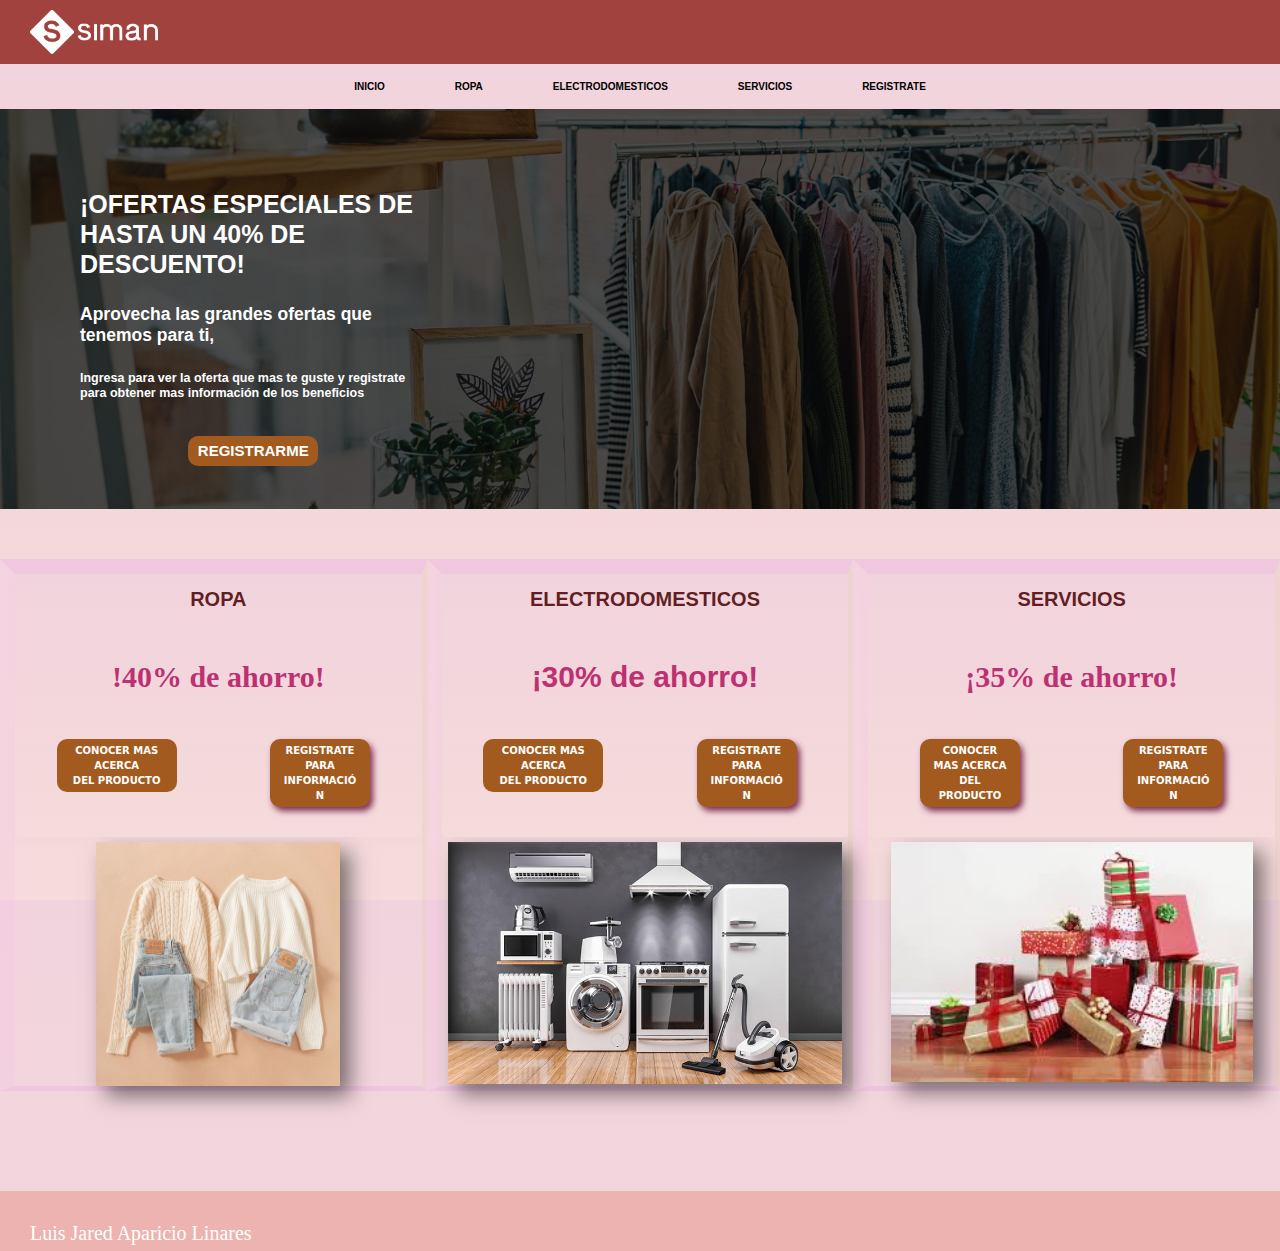
<file: index.html>
<!DOCTYPE html>
<html lang="en">

<head>
    <meta charset="UTF-8">
    <meta name="viewport" content="width=device-width, initial-scale=1.0">
    <link rel="stylesheet" href="/css/style.css">
    <link href="https://cdn.jsdelivr.net/npm/bootstrap@5.3.3/dist/css/bootstrap.min.css" rel="stylesheet"
        integrity="sha384-QWTKZyjpPEjISv5WaRU9OFeRpok6YctnYmDr5pNlyT2bRjXh0JMhjY6hW+ALEwIH" crossorigin="anonymous">



    <title>SIMAN</title>
</head>

<body>
    <header class="bebas-neue-regular ">
        <div class="head">
            <a href="/index.html">
                <img class="logo" src="/IMAGENES/Logo-siman-nuevo-b.png" alt="">
            </a>
        </div>

        <div class="navegacion">
            <nav class=" nav-bar navbar navbar-expand-lg">

                <div class="navbar-nav montserrat">
                    <a class="nav-link active" aria-current="page" href="/index.html">INICIO</a>
                    <a class="nav-link" href="/pagina2.html">ROPA</a>
                    <a class="nav-link" href="/pagina3.html">ELECTRODOMESTICOS</a>
                    <a class="nav-link" href="/pagina4.html">SERVICIOS</a>
                    <a class="nav-link" href="/pagina1.html">REGISTRATE</a>
                </div>

            </nav>
        </div>

        <div class="baner">
            <div class="baner-contenido contenido-header">
                <section class="titulos-header">
                    <h1 class="titulo-mayor montserrat">¡OFERTAS ESPECIALES DE HASTA UN 40% DE DESCUENTO!</h1>

                    <h3 class="titulo-medio montserrat">Aprovecha las grandes ofertas que tenemos para ti,</h3>

                    <h5 class="titulo-menor montserrat">Ingresa para ver la oferta que mas te guste y registrate para
                        obtener
                        mas
                        información de los
                        beneficios
                    </h5>



                    <div class="boton-header">
                        <a type="button" class="btn btn-warning boton3 montserrat btmm"
                            href="/pagina1.html">Registrarme</a>
                    </div>

                </section>
            </div>
        </div>

    </header>

    <main>

        <div class="contenido-principal">
            <!--Primer articulo (Ropa)-->
            <!--Primera seccion del articulo-->
            <article class="articulo fila">
                <div>
                    <div>
                        <div class="card-title card">
                            <section class="titulo-article kanit-regular">
                                <p class="montserrat">ROPA</p>
                            </section>

                            <section class="texto1 bebas-neue-regular">
                                <p class="dancing-script-uniquifier">!40% de ahorro!</p>
                            </section>
                            <div class="botones-div">
                                <section class="botones">
                                    <a href="/pagina2.html" type="button" class="btn btn-warning boton2">Conocer mas
                                        acerca<br> del
                                        producto</a>
                                </section>

                                <section class="botones">
                                    <a href="/pagina1.html" type="button" class="btn btn-warning boton1">Registrate
                                        para<br>información
                                    </a>
                                </section>
                            </div>
                        </div>
                        <section class="img">
                            <img class="imagen sombra-imagen" src="/IMAGENES/ropaa.jpg" alt="">
                        </section>
                    </div>


                    <!-- Segunda seccion del article-->

                    <!--<div class="col-4">

                        <section>
                            <h2>OFERTAS</h2>
                        </section>

                        <section>

                            <section>
                                <p>imagen</p>
                            </section>

                            <section>
                                <p>Obten un 50% porciento de descuento en ropa de verano</p>
                            </section>

                        </section>

                        <section>

                            <section>
                                <p>imagen</p>
                            </section>

                            <section>
                                <p>Obten un hasta 40% en ropa para bebé</p>
                            </section>

                        </section>

                        <section>

                            <section>
                                <p>imagen</p>
                            </section>

                            <section>
                                <p>Obten un descuento de 20% de descuento en ropa de oficina al registrate durante el
                                    mes de
                                    agosto </p>
                            </section>

                        </section>
                    </div>
                </div>-->

            </article>

            <!--Segundo articulo (Electrodomesticos)-->
            <!--Primera seccion del articulo-->
            <article class="articulo fila">
                <div>
                    <div>
                        <div class="card-title card">
                            <section class="titulo-article kanit-regular">
                                <p class="montserrat">ELECTRODOMESTICOS</p>
                            </section>

                            <section class="texto1 bebas-neue-regular">
                                <p class="montserrat">¡30% de ahorro!</p>
                            </section>
                            <div class="botones-div">
                                <section class="botones">
                                    <a href="/pagina3.html" type="button" class="btn btn-warning boton2">Conocer mas
                                        acerca<br> del
                                        producto</a>
                                </section>

                                <section class="botones">
                                    <a href="/pagina1.html" type="button" class="btn btn-warning boton1">Registrate
                                        para<br>
                                        información
                                    </a>
                                </section>
                            </div>
                        </div>
                        <section class="img">
                            <img class="imagen2 sombra-imagen" src="/IMAGENES/cuidado-electrodomesticos.jpg" alt="">
                        </section>
                    </div>

                    <!-- Segunda seccion del article-->

                    <!--  <div class="col-4">

                        <section>
                            <h2>OFERTAS</h2>
                        </section>

                        <section>

                            <section>
                                <p>imagen</p>
                            </section>

                            <section>
                                <p>Obten un 50% porciento de descuento en ropa de verano</p>
                            </section>

                        </section>

                        <section>

                            <section>
                                <p>imagen</p>
                            </section>

                            <section>
                                <p>Obten un hasta 40% en ropa para bebé</p>
                            </section>

                        </section>

                        <section>

                            <section>
                                <p>imagen</p>
                            </section>

                            <section>
                                <p>Obten un descuento de 20% de descuento en ropa de oficina al registrate durante el
                                    mes de
                                    agosto </p>
                            </section>

                        </section>
                    </div>
                </div>-->

            </article>

            <!--Tercer articulo (Zapatos)-->
            <!--Primera seccion del articulo-->
            <article class="articulo fila">
                <div>
                    <div>
                        <div class="card-title card">

                            <section class="titulo-article kanit-regular">
                                <p class="montserrat"> SERVICIOS</p>
                            </section>

                            <section class="texto1 bebas-neue-regular">
                                <p class="dancing-script-uniquifier">¡35% de ahorro! </p>
                            </section>
                            <div class="botones-div">
                                <section class="botones">
                                    <a href="/pagina4.html" type="button" class="btn btn-warning boton1">Conocer mas
                                        acerca<br>del
                                        producto</a>
                                </section>

                                <section class="botones">
                                    <a href="/pagina1.html" type="button" class="btn btn-warning boton1">Registrate
                                        para<br>información
                                    </a>
                                </section>
                            </div>
                        </div>


                        <section class="img">
                            <img class="imagen3 sombra-imagen" src="/IMAGENES/images.jfif" alt="">
                        </section>
                    </div>

                    <!-- Segunda seccion del article-->

                    <!--  <div class="col-4">

                        <section>
                            <h2>OFERTAS</h2>
                        </section>

                        <section>

                            <section>
                                <p>imagen</p>
                            </section>

                            <section>
                                <p>Obten un 50% porciento de descuento en ropa de verano</p>
                            </section>

                        </section>

                        <section>

                            <section>
                                <p>imagen</p>
                            </section>

                            <section>
                                <p>Obten un hasta 40% en ropa para bebé</p>
                            </section>

                        </section>

                        <section>

                            <section>
                                <p>imagen</p>
                            </section>

                            <section>
                                <p>Obten un descuento de 20% de descuento en ropa de oficina
                                    al registrate durante el
                                    mes de
                                    agosto </p>
                            </section>

                        </section>
                    </div>
                </div>-->
            </article>
        </div>

    </main>

    <footer>
        <h2 class="footerr">Luis Jared Aparicio Linares</h2>
    </footer>

    <script src="https://cdn.jsdelivr.net/npm/bootstrap@5.3.3/dist/js/bootstrap.bundle.min.js"
        integrity="sha384-YvpcrYf0tY3lHB60NNkmXc5s9fDVZLESaAA55NDzOxhy9GkcIdslK1eN7N6jIeHz"
        crossorigin="anonymous"></script>
</body>



</html>
</file>
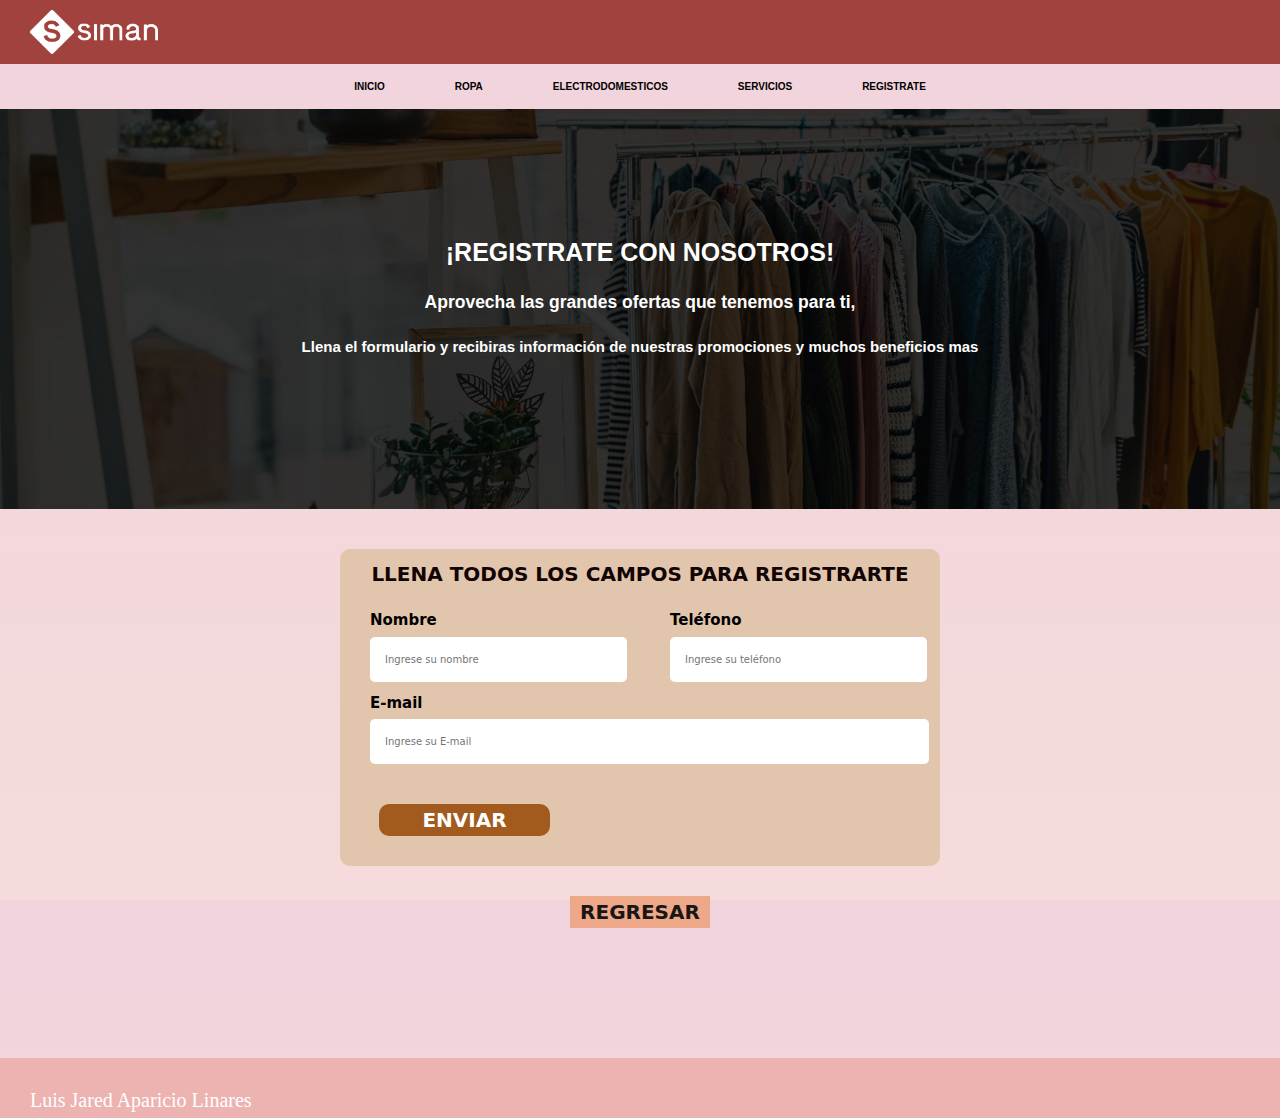
<file: pagina1.html>
<!DOCTYPE html>
<html lang="en">

<head>
    <meta charset="UTF-8">
    <meta name="viewport" content="width=device-width, initial-scale=1.0">
    <link rel="stylesheet" href="/css/style2.css">
    <link href="https://cdn.jsdelivr.net/npm/bootstrap@5.3.3/dist/css/bootstrap.min.css" rel="stylesheet"
        integrity="sha384-QWTKZyjpPEjISv5WaRU9OFeRpok6YctnYmDr5pNlyT2bRjXh0JMhjY6hW+ALEwIH" crossorigin="anonymous">



    <title>SIMAN</title>
</head>

<body>
    <header class="bebas-neue-regular ">
        <div class="head">
            <a href="/index.html">
                <img class="logo" src="/IMAGENES/Logo-siman-nuevo-b.png" alt="">
            </a>
        </div>

        <div class="navegacion">
            <nav class=" nav-bar navbar navbar-expand-lg">
                
                    <div class="navbar-nav montserrat">
                        <a class="nav-link active" aria-current="page" href="/index.html">INICIO</a>
                        <a class="nav-link" href="/pagina2.html">ROPA</a>
                        <a class="nav-link" href="/pagina3.html">ELECTRODOMESTICOS</a>
                        <a class="nav-link" href="/pagina4.html">SERVICIOS</a>
                        <a class="nav-link" href="/pagina1.html">REGISTRATE</a>
                    </div>

              </nav>
        </div>

        <div class="baner">
            <div class="baner-contenido contenido-header">
                <section class="titulos-header">
                    <h1 class="titulo-mayor montserrat ">¡REGISTRATE CON NOSOTROS!</h1>

                    <h3 class="titulo-medio montserrat">Aprovecha las grandes ofertas que tenemos para ti,</h3>

                    <h4 class="titulo-menor montserrat">Llena el formulario y recibiras información de nuestras
                        promociones y
                        muchos beneficios mas

                    </h4>
                </section>
            </div>
        </div>

    </header>

    <main>

        <form class="formulario">
            <fieldset>
                <legend>Llena todos los campos para registrarte</legend>
                <div class="contenedor-campo">
                    <div class="campo">
                        <label>Nombre</label>
                        <input type="text" placeholder="Ingrese su nombre">
                    </div>

                    <div class="campo">
                        <label>Teléfono</label>
                        <input type="text" placeholder="Ingrese su teléfono">
                    </div>

                    <div class="campo campo-email">
                        <label>E-mail</label>
                        <input type="text" placeholder="Ingrese su E-mail">
                    </div>
                </div>

                <div class="enviar">
                    <input class="btn-warning " type="submit" value="enviar">
                </div>
            </fieldset>
        </form>

        <div class="enviar2 retorno">
            <a href="/index.html">
                <input class="btn-warning2 " type="submit" value="Regresar">
            </a>
        </div>
    </main>

    <footer>
        <h2 class="footerr">Luis Jared Aparicio Linares</h2>
    </footer>

    <script src="https://cdn.jsdelivr.net/npm/bootstrap@5.3.3/dist/js/bootstrap.bundle.min.js"
        integrity="sha384-YvpcrYf0tY3lHB60NNkmXc5s9fDVZLESaAA55NDzOxhy9GkcIdslK1eN7N6jIeHz"
        crossorigin="anonymous"></script>
</body>



</html>
</file>
<file: css/style.css>
/**Fuentes---------------------------------------------------------------------**/

.kanit-regular {
    font-family: "Kanit", sans-serif;
    font-weight: 400;
    font-style: normal;
}

.bebas-neue-regular {
    font-family: "Bebas Neue", sans-serif;
    font-weight: bold;
    font-size: 3rem;
    font-style: normal;
    color: rgb(189, 49, 114);
}



.dancing-script-uniquifier {
    font-family: "Dancing Script", cursive;
    font-optical-sizing: auto;
    font-weight: weight;
    font-style: normal;
}

.montserrat {
    font-family: "Montserrat", sans-serif;
    font-optical-sizing: auto;
    font-weight: 700 !important;
    font-style: normal;
}







/**General------------------------------------------------------------------**/

html {
    box-sizing: border-box;
    font-size: 62.5%;
    scroll-snap-type: y mandatory;
    margin: 0;
    padding: 0;
    height: 100%;




}

body {
    margin: 0;
    padding: 0;
    width: 100;
    height: 100%;
    font-size: 16px;

    background: linear-gradient(to bottom, #f1d3dd, #f5dbdb);

}


*,
*:before,
*:after {
    box-sizing: inherit;
}

/**header-------------------------------------------------------------------------------------------**/


.baner {
    background-image: url(/IMAGENES/ropa\ background.jpg);
    background-size: cover;
    background-position: center;
    background-repeat: no-repeat;
    width: 100%;
    height: 40rem;
    position: relative;
}


.baner-contenido {
    position: absolute;
    background-color: rgb(0, 0, 0, .7);
    width: 100%;
    height: 100%;
}

.head {

    background-color: #A1423E;
    padding-bottom: 0rem;

}

.nav-bar {
    color: black !important;
    font-size: 1rem;


}



.navbar-nav {

    margin: 0 auto;
}
.navbar-nav a {
    display: block;
    color: white;
    text-decoration: none;
    padding: 10px 20px;
    transition: box-shadow 0.3s ease;
}

.navbar-nav a:hover {
    box-shadow: 0 15px 8px rgba(78, 10, 92, 0.3);
    border-radius: 4px;
    background-color: #f5dbdb;
    font-size: 1.01rem;
}


@media (min-width: 768px) {
    .navbar-nav {
        display: flex !important;
        flex-direction: row !important;
        margin: 0 auto;
    }

}


.nav-link {
    color: black !important;
    margin: 0 3rem 0 3rem;
    text-align: center;

}

.logo {
    width: 10%;
    height: 10%;
    margin-top: 1rem;
    margin-left: 3rem;
    margin-bottom: 1rem;
}

.btn-warning {
    color: white !important;
    font-weight: 600 !important;
    font-size: 1rem !important;
    text-align: center !important;
    border-radius: 1rem !important;
    padding-left: 1rem !important;
    padding-right: 1rem !important;
    text-transform: uppercase !important;
    margin-bottom: 3rem !important;
    margin-left: 0rem !important;
    background-color: rgb(163, 90, 30) !important;
    border: none !important;
    margin-top: 3rem;
}



/**Media 900px--------------**/


@media (min-width: 900px) {
    .logo {
        width: 10%;
        height: 10%;
        margin-top: 1rem;
        margin-left: 3rem;
        margin-bottom: 1rem;
    }

    .boton2 {
        width: 12rem;
    }

    footer {

        background-color: #ecb3b1;
        height: 3rem;
        margin-top: 30rem;
        padding: 3rem;
        width: 100%;
    }

}

/**Media 768px----------------**/

@media (min-width: 768px) {

    .logo {
        width: 10%;
        height: 10%;
        margin-top: 1rem;
        margin-left: 3rem;
        margin-bottom: 1rem;
    }

    .titulos-header {
        display: flex;
        width: 40%;
        margin-top: 6rem;
        margin-left: 8rem;
        flex-direction: column;
        justify-content: center;
    }

    .boton1 {
        width: 10rem;
    }

    footer {

        background-color: #ecb3b1;
        height: 3rem;
        margin-top: 10rem;
        padding: 3rem;
        width: 100%;
    }
}

/**Media 1200----------------**/
@media (min-width: 1200px) {

    .logo {
        width: 10%;
        height: 10%;
        margin-top: 1rem;
        margin-left: 3rem;
        margin-bottom: 1rem;
    }

    .titulos-header {
        display: flex;
        width: 27%;
        margin-top: 8rem;
        margin-left: 8rem;
        flex-direction: column;
        justify-content: center;
    }

}

.titulo-mayor {

    color: white;
    font-weight: bold;
    height: auto;
    text-align: start;
}

.titulo-medio {
    height: auto;
    margin-top: 2rem;
    color: white;
    text-align: start;

}

.titulo-menor {
    height: auto;
    margin-top: 2rem;
    text-align: start;
    color: white;
    font-weight: lighter;

}

.boton-header {
    text-align: center;
    height: auto;
}

/**Media 150px-767px----------------**/

@media (min-width: 150px) and (max-width:767px) {

    .logo {
        width: 20%;
        height: 10%;
        margin-top: 1rem;
        margin-left: 3rem;
        margin-bottom: 1rem;
    }

    .titulos-header {
        display: flex;
        flex-direction: column;
        align-items: center !important;
        width: 55%;
        margin-left: 23%;
        margin-top: 6rem;
    }

    .titulo-mayor {

        color: white;
        font-weight: bold;
        height: auto;
        text-align: center;
    }

    .titulo-medio {
        height: auto;
        margin-top: 2rem;
        color: white;
        text-align: center;

    }

    .titulo-menor {
        height: auto;
        margin-top: 2rem;
        text-align: start;
        color: white;
        font-weight: lighter;
        text-align: center;

    }

    .boton-header {
        text-align: center;
        height: auto;
    }

}




/**Body---------------------------------------------------------------------**/

@media (min-width: 768px) {


    .fila {
        width: 100%;
        border-left: 15px solid #fac1ee3a;
        border-right: 5px solid #e2c9ac3a;
        border-top: 15px solid #e994ec3a;
        border-bottom: 5px solid #e994ec3a;
    }
}

.boton2:hover {
    background-color: #e98145 !important;

    font-weight: bold !important;
}

.boton1:hover {
    background-color: #e98145 !important;
    font-weight: bold !important;
}

.btmm:hover {
    background-color: #e98145 !important;
    font-weight: bold !important;
    text-align: center;
    font-size: 1.5rem !important;
}

.contenido-principal {
    display: grid;
    grid-template-columns: repeat(3, 1fr);

}

.articulo {
    margin-top: 5rem;
    text-align: center;
}

.botones-div {
    display: grid;
    grid-template-columns: repeat(2, 1fr);
}

.titulo-article {
    text-align: center !important;
    font-size: 2rem;
    font-weight: 900;
    margin-bottom: 3rem;
    color: rgba(78, 5, 5, 0.884);
    width: auto;
}

.imagen {
    width: 60%;
    text-align: center;
}

.imagen2 {
    width: 97%;
    text-align: center;
}

.imagen3 {
    width: 89%;
    text-align: center;
}

.sombra-imagen {

    height: auto;
    box-shadow: 10px 10px 20px rgba(0, 0, 0, 0.5);
}

.boton3 {
    width: 13rem;
    height: 3rem;
    font-size: 1.5rem !important;
}

/**Media body 150px a 767px----------------------**/

@media (min-width: 150px) and (max-width:767px) {

    .contenido-principal {
        display: flex;
        flex-direction: column;

    }

    .articulo {
        margin-top: 5rem;
        text-align: center;
    }

    .botones-div {
        display: grid;
        grid-template-columns: repeat(2, 1fr);
    }

    .titulo-article {
        text-align: center !important;
        font-size: 2rem;
        font-weight: 900;
        margin-bottom: 3rem;
        color: rgba(78, 5, 5, 0.884);
        width: auto;
    }

    .imagen {
        width: 60%;
        text-align: center;
    }

    .imagen2 {
        width: 97%;
        text-align: center;
    }

    .imagen3 {
        width: 89%;
        text-align: center;
    }

    .sombra-imagen {

        height: auto;
        box-shadow: 10px 10px 20px rgba(0, 0, 0, 0.5);
    }

    .boton3 {
        width: 13rem;
        height: 3rem;
        font-size: 1.5rem !important;
    }

    .fila {
        padding: 5rem;
        margin-top: 4rem;
        width: 100%;
        border-bottom: 10px solid #e994ec3a;
        /
    }

    .fila:last-child {
        border-bottom: none;

    }

    footer {

        background-color: #ecb3b1;
        height: 3rem;
        margin-top: 10rem;
        padding: 3rem;
        width: 100%;
    }

    .footerr {
        color: white;
        margin: 0 auto;
        font-family: cursive;
    }

}

.card-title {
    padding-top: 1rem !important;
    padding-left: 0rem !important;
    margin-top: 0 !important;
    background: linear-gradient(to bottom, #f1d3dd, #f5dbdb) !important;
    border: none !important;
    box-shadow: 0 4px 8px rgba(233, 200, 220, 0.2);
}

.boton1,
.boton2 .btmm {
    box-shadow: 3px 4px 6px rgba(95, 4, 50, 0.8);
    /* Sombra del botón */
    transition: box-shadow 0.3s ease;
}

.footerr {
    color: white;
    margin: 0 auto;
    font-family: cursive;

}
</file>
<file: css/style2.css>
/**Fuentes---------------------------------------------------------------------**/

.kanit-regular {
    font-family: "Kanit", sans-serif;
    font-weight: 400;
    font-style: normal;
}

.bebas-neue-regular {
    font-family: "Bebas Neue", sans-serif;
    font-weight: bold;
    font-size: 3rem;
    font-style: normal;
    color: rgb(189, 49, 114);
}

.montserrat {
    font-family: "Montserrat", sans-serif !important;
    font-optical-sizing: auto;
    font-weight: 700 !important;
    font-style: normal;
}





/**General------------------------------------------------------------------**/

html {
    box-sizing: border-box;
    font-size: 62.5%;
    scroll-snap-type: y mandatory;
    margin: 0;
    padding: 0;
    height: 100%;

}

body {
    margin: 0;
    padding: 0;
    width: 100;
    height: 100%;
    font-size: 16px;

    background: linear-gradient(to bottom, #f1d3dd, #f5dbdb);

}


*,
*:before,
*:after {
    box-sizing: inherit;
}

/**header-------------------------------------------------------------------------------------------**/


.baner {
    background-image: url(/IMAGENES/ropa\ background.jpg);
    background-size: cover;
    background-position: center;
    background-repeat: no-repeat;
    width: 100%;
    height: 40rem;
    position: relative;

}


.baner-contenido {
    position: absolute;
    background-color: rgb(0, 0, 0, .8);
    width: 100%;
    height: 100%;
}

.head {
    background-color: #A1423E;
    padding-bottom: 0rem;

}


.nav-bar {
    color: black !important;
    font-size: 1rem;


}



.navbar-nav {

    margin: 0 auto;
}

.navbar-nav a {
    display: block;
    color: white;
    text-decoration: none;
    padding: 10px 20px;
    transition: box-shadow 0.3s ease;
}

.navbar-nav a:hover {
    box-shadow: 0 15px 8px rgba(78, 10, 92, 0.3);
    border-radius: 4px;
    background-color: #f5dbdb;
    font-size: 1.01rem;
}


@media (min-width: 768px) {
    .navbar-nav {
        display: flex !important;
        flex-direction: row !important;
        margin: 0 auto;
    }

}

.nav-link {
    color: black !important;
    margin: 0 3rem 0 3rem;
    text-align: center;

}


.logo {
    width: 10%;
    height: 10%;
    margin-top: 1rem;
    margin-left: 3rem;
    margin-bottom: 1rem;
}

.btn-warning {
    color: white !important;
    font-weight: 600 !important;
    font-size: 2rem !important;
    text-align: center !important;
    border-radius: 1rem !important;
    padding-left: 1rem !important;
    padding-right: 1rem !important;
    text-transform: uppercase !important;
    margin-bottom: 3rem !important;
    margin-left: 0rem !important;
    background-color: rgb(163, 90, 30) !important;
    border: none !important;
    margin-top: 3rem;
}


/**Media 900px--------------**/


@media (min-width: 900px) {
    .logo {
        width: 10%;
        height: 10%;
        margin-top: 1rem;
        margin-left: 3rem;
        margin-bottom: 1rem;
    }

    .boton2 {
        width: 12rem;
    }

    footer {

        background-color: #ecb3b1;
        height: 3rem;
        margin-top: 30rem;
        padding: 3rem;
        width: 100%;
    }

}

/**Media 768px----------------**/

@media (min-width: 768px) {

    .logo {
        width: 10%;
        height: 10%;
        margin-top: 1rem;
        margin-left: 3rem;
        margin-bottom: 1rem;
    }




    footer {

        background-color: #ecb3b1;
        height: 3rem;
        margin-top: 10rem;
        padding: 3rem;
        width: 100%;
    }
}

/**Media 1200----------------**/
@media (min-width: 1200px) {

    .logo {
        width: 10%;
        height: 10%;
        margin-top: 1rem;
        margin-left: 3rem;
        margin-bottom: 1rem;
    }



}

.titulos-header {
    display: flex;
    flex-direction: column;
    margin-top: 10%;
    margin-left: 0;

}

.titulo-mayor {

    color: white;
    font-weight: bold;
    height: auto;
    text-align: center;
}

.titulo-medio {
    height: auto;
    margin-top: 2rem;
    color: white;
    text-align: center;

}

.titulo-menor {
    height: auto;
    margin-top: 2rem;
    text-align: center;
    color: white;
    font-weight: lighter;

}

.boton-header {
    text-align: center;
    height: auto;
}

/**Media 150px-767px----------------**/

@media (min-width: 150px) and (max-width:767px) {

    .logo {
        width: 20%;
        height: 10%;
        margin-top: 1rem;
        margin-left: 3rem;
        margin-bottom: 1rem;
    }

}




/**Formulario---------------------------------------------------------------------**/

.formulario {
    background-color: rgb(226, 197, 173);
    width: min(60rem, 100%);
    margin: 0 auto;
    margin-top: 4rem;
    border-radius: 1rem;

}

@media (min-width: 150px) and (max-width:767px) {
    .formulario {
        background-color: rgb(226, 197, 173);
        width: min(60rem, 90%);
        margin: 0 auto;
        margin-top: 4rem;

    }

}



.formulario fieldset {
    border: #110403;
}

.formulario legend {
    text-align: center;
    font-size: 2rem;
    text-transform: uppercase;
    font-weight: bold;
    margin-bottom: 2rem;
    margin-top: 1rem;
    color: #110403;
}

@media (min-width: 768px) {

    .contenedor-campo {
        display: grid;
        grid-template-columns: repeat(2, 1fr);

    }

    .campo-email {
        grid-column: 1 / 3;
        text-align: start;
        width: 98%;
    }
}

.campo {
    margin-bottom: 1rem;
    margin-left: 3rem;

}

.campo label {
    color: black;
    font-weight: bold;
    margin-bottom: .5rem;
    display: block;
}

.campo input {
    width: 95%;
    border: none;
    padding: 1.5rem;
    border-radius: .5rem;
}

.btn-warning:hover {
    cursor: pointer;

}

.enviar .btn-warning {
    width: 95%;
}

.enviar {
    width: 90%;
    margin-left: 3rem;
}


@media (min-width: 768px) {

    .enviar {
        display: flex;
        justify-content: end;
        width: 30%;
    }
}

.campo label {
    font-size: 1.5rem;
}


.btn-warning2 {
    color: rgb(27, 22, 22) !important;
    font-weight: 700 !important;
    font-size: 2rem !important;
    text-align: center !important;
    border-radius: 0rem !important;
    padding-left: 1rem !important;
    padding-right: 1rem !important;
    text-transform: uppercase !important;
    margin-bottom: 3rem !important;
    margin-left: 0rem !important;
    background-color: rgb(236, 168, 137) !important;
    border: black !important;
    margin-top: 3rem;

}

.enviar2 {
    display: flex;
    justify-content: center;
    width: 30%;
}

.retorno {
    margin: 0 auto;
}

.footerr {
    color: white;
    margin: 0 auto;
    font-family: cursive;
}

.imagen1,
.imagen2,
.imagen3 {
    height: auto;
    box-shadow: 10px 10px 20px rgba(0, 0, 0, 0.5);
}
</file>
